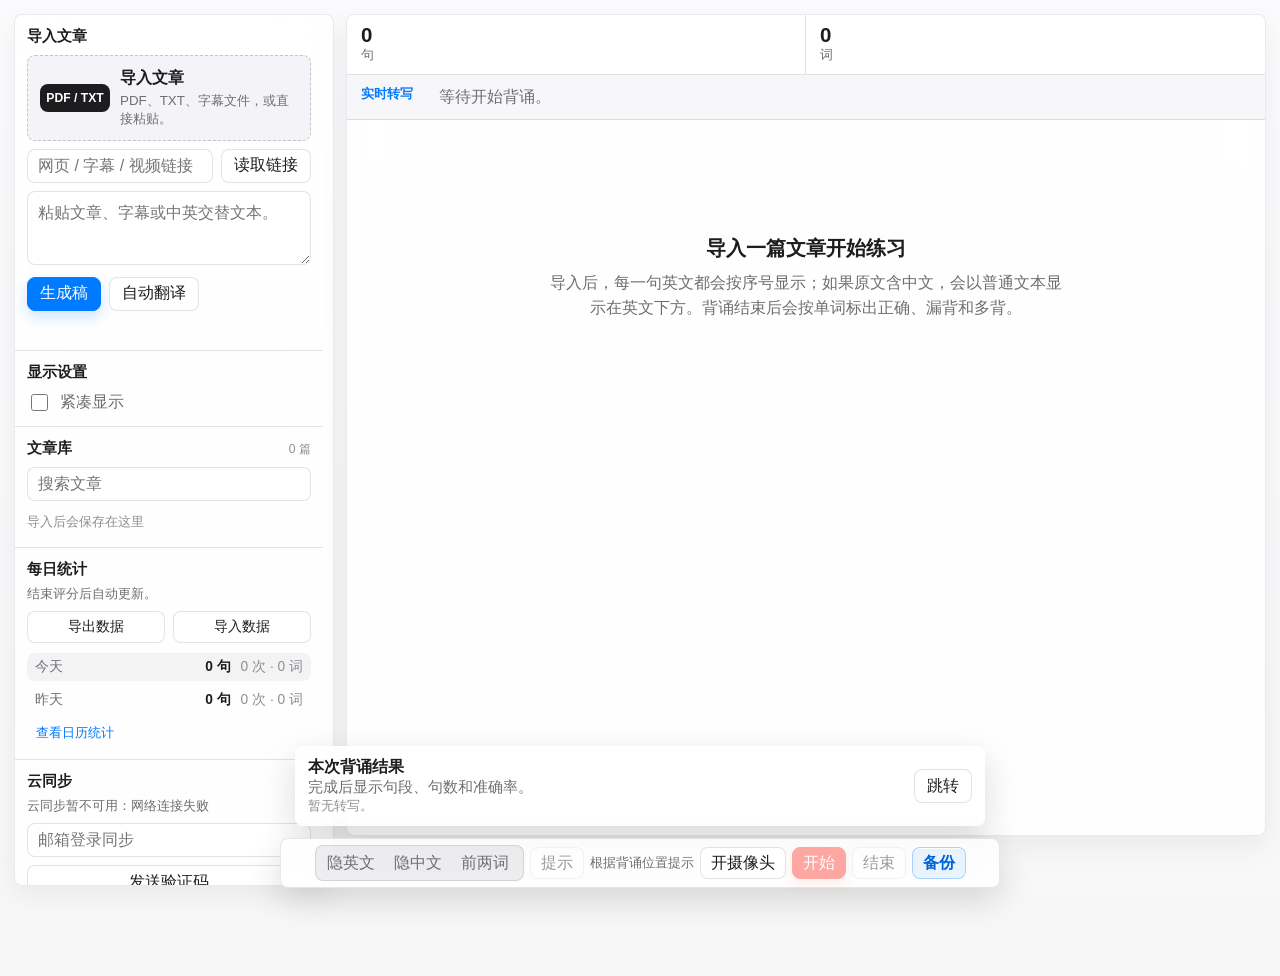
<file: index.html>
<!doctype html>
<html lang="zh-CN">
  <head>
    <meta charset="UTF-8" />
    <meta name="viewport" content="width=device-width, initial-scale=1.0" />
    <title>英语背诵</title>
    <script>
      if (window.location.protocol === "file:") {
        window.location.replace("http://127.0.0.1:4173/");
      }
    </script>
    <meta name="theme-color" content="#f5f5f7" />
    <meta name="apple-mobile-web-app-capable" content="yes" />
    <meta name="apple-mobile-web-app-title" content="英语背诵" />
    <link rel="manifest" href="./manifest.webmanifest" />
    <link rel="icon" href="./icons/icon-192.png" />
    <link rel="apple-touch-icon" href="./icons/icon-192.png" />
    <link rel="stylesheet" href="./styles.css?v=20260621-cloud-library" />
  </head>
  <body>
    <noscript>
      <p style="padding: 16px; font-family: -apple-system, BlinkMacSystemFont, sans-serif;">
        请使用 http://127.0.0.1:4173/ 打开本网站。
      </p>
    </noscript>
    <main class="app-shell">
      <section class="workspace">
        <aside class="control-panel" aria-label="导入和录制控制">
          <div class="panel-section">
            <h2>导入文章</h2>
            <label class="file-drop" for="fileInput">
              <span class="file-icon">PDF / TXT</span>
              <strong>导入文章</strong>
              <small>PDF、TXT、字幕文件，或直接粘贴。</small>
              <input id="fileInput" type="file" accept=".pdf,.txt,.md,.srt,.vtt,text/plain,application/pdf,text/vtt" />
            </label>
            <div class="url-import">
              <input id="sourceUrl" type="url" placeholder="网页 / 字幕 / 视频链接" list="recentUrlOptions" />
              <button id="importUrlBtn">读取链接</button>
              <select id="recentUrlSelect" class="recent-url-select" aria-label="最近链接" hidden>
                <option value="">最近链接</option>
              </select>
              <datalist id="recentUrlOptions"></datalist>
            </div>
            <textarea id="pasteBox" placeholder="粘贴文章、字幕或中英交替文本。"></textarea>
            <div class="inline-actions">
              <button id="parseBtn" class="primary">生成稿</button>
              <button id="translateBtn">自动翻译</button>
            </div>
            <p id="importStatus" class="status" role="status"></p>
          </div>

          <div class="panel-section">
            <h2>显示设置</h2>
            <label class="toggle-row">
              <input id="compactToggle" type="checkbox" />
              <span>紧凑显示</span>
            </label>
          </div>

          <div class="panel-section library-section">
            <div class="section-title-row">
              <h2>文章库</h2>
              <span id="articleLibraryCount">0 篇</span>
            </div>
            <input id="articleSearch" type="search" placeholder="搜索文章" aria-label="搜索文章" />
            <div id="articleLibrary" class="article-library"></div>
          </div>

          <div class="panel-section stats-section">
            <h2>每日统计</h2>
            <p class="section-note">结束评分后自动更新。</p>
            <div class="data-tools" aria-label="背诵数据迁移">
              <button id="exportDataBtn" type="button">导出数据</button>
              <button id="importDataBtn" type="button">导入数据</button>
              <input id="dataImportInput" type="file" accept="application/json,.json" hidden />
            </div>
            <div id="dailyStatsList" class="daily-stats-list"></div>
          </div>

          <div class="panel-section cloud-section">
            <h2>云同步</h2>
            <p id="cloudStatus" class="section-note">正在准备云同步。</p>
            <div id="cloudSignedOut" class="cloud-auth">
              <div id="cloudEmailStep" class="cloud-step">
                <input id="cloudEmail" type="email" placeholder="邮箱登录同步" autocomplete="email" />
                <button id="cloudLoginBtn" type="button">发送验证码</button>
              </div>
              <div id="cloudOtpStep" class="cloud-step" hidden>
                <input
                  id="cloudOtp"
                  class="cloud-otp"
                  type="text"
                  inputmode="numeric"
                  autocomplete="one-time-code"
                  pattern="[0-9]*"
                  maxlength="10"
                  placeholder="输入邮箱验证码"
                  aria-label="邮箱验证码"
                />
                <button id="cloudVerifyBtn" class="primary" type="button" disabled>确认登录</button>
                <button id="cloudResendBtn" type="button">重新发送</button>
                <button id="cloudChangeEmailBtn" class="ghost" type="button">更换邮箱</button>
              </div>
            </div>
            <div id="cloudSignedIn" class="cloud-auth" hidden>
              <span id="cloudUserLabel"></span>
              <button id="cloudPullBtn" type="button">从云端恢复</button>
              <button id="cloudPushBtn" type="button">上传当前数据</button>
              <button id="cloudLogoutBtn" type="button">退出</button>
            </div>
          </div>

          <div class="panel-section record-section" id="recordSection">
            <h2>摄像头与录音</h2>
            <div class="device-grid">
              <label>
                <select id="cameraSelect" aria-label="摄像头"></select>
              </label>
              <label>
                <select id="micSelect" aria-label="麦克风"></select>
              </label>
            </div>
            <div class="record-tools">
              <button id="refreshDevicesBtn">刷新设备</button>
              <span>建议使用 Chrome、Edge 或 Safari。</span>
            </div>
            <div class="inline-actions">
              <a id="downloadLink" class="download-link" hidden>下载录像</a>
            </div>
            <textarea id="manualTranscript" class="manual-transcript" placeholder="语音识别不可用时，粘贴转写评分。"></textarea>
            <button id="scoreManualBtn">用文本评分</button>
            <p id="recordStatus" class="status" role="status"></p>
          </div>
        </aside>

        <section class="reader-panel" aria-label="文章和纠错结果">
          <div class="reader-toolbar">
            <div class="metric">
              <span id="sentenceCount">0</span>
              <small>句</small>
            </div>
            <div class="metric">
              <span id="wordCount">0</span>
              <small>词</small>
            </div>
          </div>

          <div class="live-strip">
            <span>实时转写</span>
            <p id="liveTranscript">等待开始背诵。</p>
          </div>

          <div id="articleList" class="article-list empty">
            <div class="empty-state">
              <h2>导入文章开始练习</h2>
              <p>逐句显示原文，背完后标出正确、漏背和多背的词。</p>
            </div>
          </div>
        </section>
      </section>
    </main>
    <section class="floating-controls" aria-label="常用背诵控制">
      <div class="floating-mode-controls" role="group" aria-label="隐藏选项">
        <button id="toggleEnglishBtn" type="button">隐英文</button>
        <button id="toggleChineseBtn" type="button">隐中文</button>
        <button id="hintTwoBtn" type="button">前两词</button>
      </div>
      <button id="floatingHintBtn">提示</button>
      <span id="floatingHintText" class="floating-hint-text">根据背诵位置提示</span>
      <button id="floatingCameraBtn">开摄像头</button>
      <button id="floatingRecordBtn" class="danger" disabled>开始</button>
      <button id="floatingStopBtn" disabled>结束</button>
      <button id="floatingExportBtn" type="button">备份</button>
    </section>
    <section id="floatingResult" class="floating-result" hidden>
      <div>
        <strong id="floatingRange">本次背诵结果</strong>
        <span id="floatingMeta">完成后显示句段、句数和准确率。</span>
        <small id="floatingTranscript">暂无转写。</small>
      </div>
      <button id="floatingJumpBtn">跳转</button>
    </section>
    <div id="replayDock" class="floating-replay-dock" hidden>
      <video id="replayVideo" class="floating-replay" controls playsinline></video>
      <button id="replayBackBtn" class="replay-back" type="button">后退 5 秒</button>
      <button id="openReplayBtn" class="replay-open" type="button">系统播放</button>
      <button id="deleteReplayBtn" class="replay-delete" type="button">删除录像</button>
    </div>
    <video id="cameraPreview" playsinline muted></video>

    <script type="module" src="./app.js?v=20260701-ipad-video-finalize"></script>
  </body>
</html>
</file>
<file: styles.css>
:root {
  color-scheme: light;
  --bg: #f5f5f7;
  --surface: rgba(255, 255, 255, 0.82);
  --surface-solid: #ffffff;
  --surface-soft: rgba(242, 242, 247, 0.82);
  --ink: #1d1d1f;
  --muted: #6e6e73;
  --subtle: #8e8e93;
  --line: rgba(60, 60, 67, 0.14);
  --line-strong: rgba(60, 60, 67, 0.24);
  --accent: #007aff;
  --accent-dark: #0064d8;
  --accent-soft: rgba(0, 122, 255, 0.12);
  --gold: #b46a12;
  --danger: #ff3b30;
  --danger-dark: #d92d25;
  --ok-bg: rgba(52, 199, 89, 0.16);
  --ok: #167a35;
  --miss-bg: rgba(255, 59, 48, 0.14);
  --miss: #b42318;
  --extra-bg: rgba(255, 204, 0, 0.2);
  --shadow: 0 10px 28px rgba(0, 0, 0, 0.06);
  --shadow-soft: 0 6px 16px rgba(0, 0, 0, 0.06);
}

* {
  box-sizing: border-box;
}

body {
  margin: 0;
  min-height: 100vh;
  padding-bottom: 76px;
  background:
    linear-gradient(180deg, #fbfbfd 0%, #f7f7f8 100%);
  color: var(--ink);
  font-family: -apple-system, BlinkMacSystemFont, "SF Pro Text", "SF Pro Display", Inter, "Segoe UI", sans-serif;
  -webkit-font-smoothing: antialiased;
  text-rendering: optimizeLegibility;
}

button,
textarea,
input,
select {
  font: inherit;
}

button,
.download-link,
input[type="url"],
input[type="email"],
input[type="search"],
.cloud-otp,
select,
textarea {
  border: 1px solid var(--line);
  border-radius: 8px;
}

input[type="url"],
select,
textarea {
  width: 100%;
  background: rgba(255, 255, 255, 0.86);
  color: var(--ink);
  outline: none;
  transition: border-color 140ms ease, box-shadow 140ms ease, background 140ms ease;
}

input[type="url"],
input[type="email"],
input[type="search"],
.cloud-otp,
select {
  min-height: 34px;
  padding: 0 10px;
}

textarea {
  resize: vertical;
  min-height: 74px;
  margin: 8px 0;
  padding: 9px 10px;
  line-height: 1.45;
}

input[type="url"]:focus,
input[type="email"]:focus,
input[type="search"]:focus,
.cloud-otp:focus,
select:focus,
textarea:focus {
  background: #ffffff;
  border-color: rgba(0, 122, 255, 0.62);
  box-shadow: 0 0 0 4px var(--accent-soft);
}

button,
.download-link {
  min-height: 34px;
  background: rgba(255, 255, 255, 0.78);
  color: var(--ink);
  cursor: pointer;
  display: inline-flex;
  align-items: center;
  justify-content: center;
  gap: 8px;
  padding: 0 12px;
  text-decoration: none;
  box-shadow: 0 1px 0 rgba(255, 255, 255, 0.9) inset;
  transition: transform 120ms ease, border-color 120ms ease, background 120ms ease, box-shadow 120ms ease;
}

button:hover,
.download-link:hover {
  border-color: rgba(0, 122, 255, 0.42);
  background: #ffffff;
  transform: translateY(-1px);
  box-shadow: var(--shadow-soft);
}

button:active,
.download-link:active {
  transform: translateY(0);
}

button:disabled {
  cursor: not-allowed;
  opacity: 0.44;
  transform: none;
  box-shadow: none;
}

button.primary {
  background: var(--accent);
  border-color: var(--accent);
  color: white;
  box-shadow: 0 6px 14px rgba(0, 122, 255, 0.2);
}

button.primary:hover {
  background: var(--accent-dark);
}

button.danger {
  color: white;
  background: var(--danger);
  border-color: var(--danger);
  box-shadow: 0 6px 14px rgba(255, 59, 48, 0.18);
}

button.danger:hover {
  background: var(--danger-dark);
}

button.ghost {
  background: rgba(255, 255, 255, 0.45);
}

.app-shell {
  width: min(1440px, 100%);
  min-height: 100vh;
  margin: 0 auto;
  padding: 14px;
}

h2,
p {
  margin-top: 0;
}

h2 {
  margin-bottom: 9px;
  font-size: 0.92rem;
  font-weight: 720;
  letter-spacing: 0;
}

.inline-actions {
  display: flex;
  flex-wrap: wrap;
  gap: 8px;
}

.workspace {
  display: grid;
  grid-template-columns: minmax(280px, 320px) minmax(0, 1fr);
  gap: 12px;
  align-items: start;
}

.control-panel,
.reader-panel {
  background: var(--surface);
  border: 1px solid rgba(60, 60, 67, 0.1);
  border-radius: 8px;
  box-shadow: var(--shadow);
  backdrop-filter: blur(22px) saturate(160%);
}

.control-panel {
  position: sticky;
  top: 14px;
  max-height: calc(100vh - 28px);
  overflow-y: auto;
  overscroll-behavior: contain;
  scrollbar-gutter: stable;
}

.control-panel::-webkit-scrollbar {
  width: 10px;
}

.control-panel::-webkit-scrollbar-thumb {
  background: rgba(60, 60, 67, 0.18);
  border: 3px solid transparent;
  border-radius: 999px;
  background-clip: padding-box;
}

.panel-section {
  padding: 12px;
  border-bottom: 1px solid var(--line);
}

.panel-section:last-child {
  border-bottom: 0;
}

.data-tools {
  display: grid;
  grid-template-columns: 1fr 1fr;
  gap: 8px;
  margin: 8px 0 10px;
}

.data-tools button {
  min-height: 32px;
  font-size: 0.86rem;
}

.cloud-auth {
  display: grid;
  gap: 8px;
}

.cloud-step {
  display: grid;
  gap: 8px;
}

.cloud-step[hidden] {
  display: none;
}

#cloudOtpStep {
  grid-template-columns: 1fr 1fr;
}

#cloudOtpStep .cloud-otp {
  grid-column: 1 / -1;
  min-height: 42px;
  text-align: center;
  font-size: 1.25rem;
  font-variant-numeric: tabular-nums;
  letter-spacing: 0;
}

#cloudOtpStep button {
  min-width: 0;
}

.cloud-auth[hidden] {
  display: none;
}

.cloud-auth input {
  width: 100%;
}

.cloud-auth span {
  min-width: 0;
  color: var(--muted);
  font-size: 0.82rem;
  overflow: hidden;
  text-overflow: ellipsis;
  white-space: nowrap;
}

#cloudSignedIn {
  grid-template-columns: 1fr 1fr;
  align-items: center;
}

#cloudSignedIn span {
  grid-column: 1 / -1;
}

#cloudSignedIn button {
  min-height: 32px;
  font-size: 0.84rem;
}

.file-drop {
  min-height: 78px;
  border: 1px dashed rgba(60, 60, 67, 0.26);
  border-radius: 8px;
  background: var(--surface-soft);
  display: grid;
  grid-template-columns: auto minmax(0, 1fr);
  align-items: center;
  gap: 3px 10px;
  text-align: left;
  padding: 12px;
  cursor: pointer;
  color: var(--muted);
  transition: border-color 140ms ease, background 140ms ease, transform 140ms ease;
}

.file-drop:hover {
  border-color: rgba(0, 122, 255, 0.48);
  background: rgba(235, 245, 255, 0.72);
  transform: translateY(-1px);
}

.file-drop strong {
  color: var(--ink);
  font-weight: 720;
}

.file-drop small {
  max-width: 230px;
  line-height: 1.35;
}

.file-icon {
  grid-row: span 2;
  min-width: 70px;
  height: 28px;
  border-radius: 8px;
  display: inline-flex;
  align-items: center;
  justify-content: center;
  background: #1d1d1f;
  color: white;
  font-size: 0.76rem;
  font-weight: 760;
}

.file-drop input {
  display: none;
}

#pasteBox {
  max-height: 112px;
  overflow-y: auto;
}

.url-import {
  display: grid;
  grid-template-columns: minmax(0, 1fr) auto;
  gap: 8px;
  margin-top: 8px;
}

.recent-url-select {
  grid-column: 1 / -1;
  color: var(--muted);
  font-size: 0.86rem;
}

.status {
  min-height: 21px;
  margin: 6px 0 0;
  color: var(--muted);
  font-size: 0.88rem;
  line-height: 1.42;
}

.section-note {
  margin: -3px 0 8px;
  color: var(--muted);
  font-size: 0.84rem;
  line-height: 1.35;
}

.section-title-row {
  display: flex;
  align-items: baseline;
  justify-content: space-between;
  gap: 8px;
}

.section-title-row span {
  color: var(--subtle);
  font-size: 0.76rem;
}

.library-section input {
  width: 100%;
  margin-bottom: 8px;
}

.article-library {
  display: grid;
  gap: 4px;
  max-height: 230px;
  overflow-y: auto;
}

.library-empty {
  margin: 4px 0;
  color: var(--subtle);
  font-size: 0.82rem;
}

.library-item {
  display: grid;
  grid-template-columns: minmax(0, 1fr) auto;
  gap: 3px 6px;
  align-items: center;
  padding: 7px 8px;
  border-radius: 7px;
  background: rgba(118, 118, 128, 0.07);
}

.library-item.active {
  background: var(--accent-soft);
}

.library-open {
  min-width: 0;
  min-height: 0;
  justify-content: flex-start;
  padding: 0;
  border: 0;
  background: transparent;
  box-shadow: none;
  color: var(--ink);
  font-size: 0.84rem;
  font-weight: 650;
  overflow: hidden;
  text-overflow: ellipsis;
  white-space: nowrap;
}

.library-open:hover {
  border: 0;
  background: transparent;
  box-shadow: none;
  transform: none;
  color: var(--accent-dark);
}

.library-item small {
  grid-column: 1;
  color: var(--subtle);
  font-size: 0.7rem;
  overflow: hidden;
  text-overflow: ellipsis;
  white-space: nowrap;
}

.library-delete {
  grid-column: 2;
  grid-row: 1 / span 2;
  width: 28px;
  min-height: 28px;
  padding: 0;
  border-color: transparent;
  background: transparent;
  box-shadow: none;
  color: var(--subtle);
  font-size: 1rem;
}

.toggle-row {
  display: flex;
  align-items: center;
  gap: 9px;
  margin-top: 4px;
  color: var(--muted);
}

.toggle-row input {
  width: 17px;
  height: 17px;
  accent-color: var(--accent);
}

.daily-stats-list {
  display: grid;
  gap: 5px;
  margin-top: 8px;
}

.daily-stat-row {
  display: grid;
  grid-template-columns: minmax(44px, 1fr) auto auto;
  align-items: center;
  gap: 10px;
  min-height: 28px;
  padding: 5px 8px;
  border-radius: 8px;
  color: var(--muted);
  font-size: 0.86rem;
}

.daily-stat-row:nth-child(odd) {
  background: rgba(118, 118, 128, 0.08);
}

.daily-stat-row strong {
  color: var(--ink);
  font-weight: 700;
}

.daily-stat-row em {
  color: var(--subtle);
  font-style: normal;
}

.daily-stats-toggle {
  min-height: 28px;
  justify-content: flex-start;
  padding: 0 8px;
  background: transparent;
  border-color: transparent;
  color: var(--accent);
  box-shadow: none;
  font-size: 0.84rem;
}

.daily-stats-toggle:hover {
  background: rgba(0, 122, 255, 0.08);
  border-color: transparent;
  box-shadow: none;
}

.daily-stats-calendar[hidden] {
  display: none;
}

.daily-stats-calendar {
  display: grid;
  gap: 6px;
  padding-top: 2px;
}

.daily-calendar-title {
  display: flex;
  align-items: baseline;
  justify-content: space-between;
  gap: 8px;
  color: var(--ink);
  font-size: 0.84rem;
  font-weight: 700;
}

.daily-calendar-title small {
  color: var(--subtle);
  font-size: 0.72rem;
  font-weight: 500;
  white-space: nowrap;
}

.daily-calendar-weekdays {
  display: grid;
  grid-template-columns: repeat(7, 30px);
  justify-content: start;
  gap: 4px;
  color: var(--subtle);
  font-size: 0.7rem;
  text-align: center;
}

.daily-calendar-grid {
  display: grid;
  grid-template-columns: repeat(7, 30px);
  justify-content: start;
  gap: 4px;
}

.calendar-blank {
  aspect-ratio: 1;
  min-width: 0;
}

.daily-calendar-cell {
  aspect-ratio: 1;
  min-height: 0;
  width: 100%;
  padding: 0;
  border: 1px solid rgba(60, 60, 67, 0.08);
  background: rgba(118, 118, 128, 0.1);
  box-shadow: none;
  color: var(--muted);
  font-size: 0.68rem;
  line-height: 1;
}

.daily-calendar-cell[style] {
  background: rgba(255, 59, 48, calc(0.1 + var(--level) * 0.58));
  border-color: rgba(255, 59, 48, calc(0.16 + var(--level) * 0.34));
  color: #5f1712;
}

.daily-calendar-cell:hover,
.daily-calendar-cell.selected {
  border-color: rgba(0, 122, 255, 0.58);
  box-shadow: 0 0 0 3px rgba(0, 122, 255, 0.14);
  transform: none;
}

.daily-calendar-cell span {
  opacity: 0.76;
}

.daily-calendar-cell.today span {
  font-weight: 760;
  opacity: 1;
}

.daily-calendar-legend {
  display: inline-flex;
  align-items: center;
  gap: 4px;
  color: var(--subtle);
  font-size: 0.7rem;
}

.daily-calendar-legend i {
  width: 13px;
  height: 13px;
  border-radius: 4px;
  background: rgba(255, 59, 48, 0.14);
}

.daily-calendar-legend i:nth-of-type(2) {
  background: rgba(255, 59, 48, 0.28);
}

.daily-calendar-legend i:nth-of-type(3) {
  background: rgba(255, 59, 48, 0.44);
}

.daily-calendar-legend i:nth-of-type(4) {
  background: rgba(255, 59, 48, 0.66);
}

.daily-calendar-detail {
  min-height: 20px;
  margin: 0;
  color: var(--muted);
  font-size: 0.84rem;
}

.device-grid {
  display: grid;
  grid-template-columns: repeat(2, minmax(0, 1fr));
  gap: 8px;
  margin-bottom: 7px;
}

.device-grid label {
  display: block;
}

#cameraPreview {
  display: none;
  position: fixed;
  right: 22px;
  bottom: 22px;
  width: 132px;
  height: 132px;
  background: #1d1d1f;
  border: 4px solid rgba(255, 255, 255, 0.92);
  border-radius: 50%;
  box-shadow: 0 18px 42px rgba(0, 0, 0, 0.24);
  object-fit: cover;
  z-index: 1000;
  cursor: grab;
  touch-action: none;
  user-select: none;
}

body.camera-active #cameraPreview {
  display: block;
}

#cameraPreview.dragging {
  cursor: grabbing;
}

.record-section {
  scroll-margin-top: 18px;
}

.manual-transcript {
  min-height: 58px;
  margin-bottom: 7px;
}

.record-tools {
  display: flex;
  align-items: center;
  gap: 9px;
  margin-bottom: 7px;
}

.record-tools button {
  flex: 0 0 auto;
}

.record-tools span {
  min-width: 0;
  color: var(--muted);
  font-size: 0.8rem;
  line-height: 1.25;
}

.reader-panel {
  min-height: calc(100vh - 78px);
  overflow: hidden;
}

.reader-toolbar {
  display: grid;
  grid-template-columns: repeat(2, minmax(0, 1fr));
  border-bottom: 1px solid var(--line);
  background: rgba(255, 255, 255, 0.52);
}

.metric {
  padding: 10px 14px;
  border-right: 1px solid var(--line);
}

.metric:last-child {
  border-right: 0;
}

.metric span {
  display: block;
  font-size: 1.28rem;
  font-weight: 780;
  line-height: 1;
  letter-spacing: 0;
}

.metric small {
  color: var(--muted);
}

.live-strip {
  display: grid;
  grid-template-columns: 68px minmax(0, 1fr);
  gap: 10px;
  padding: 10px 14px;
  border-bottom: 1px solid var(--line);
  background: rgba(245, 245, 247, 0.76);
  align-items: start;
}

.live-strip span {
  color: var(--accent);
  font-weight: 760;
  font-size: 0.84rem;
}

.live-strip p {
  margin: 0;
  min-height: 23px;
  color: var(--muted);
  line-height: 1.45;
}

.article-list {
  padding: 4px 14px 12px;
}

.article-list.empty {
  display: grid;
  min-height: 340px;
  place-items: center;
}

.empty-state {
  max-width: 520px;
  text-align: center;
  color: var(--muted);
}

.empty-state h2 {
  color: var(--ink);
  font-size: 1.28rem;
}

.empty-state p {
  line-height: 1.55;
}

.sentence-card {
  display: grid;
  grid-template-columns: 30px minmax(0, 1fr);
  gap: 9px;
  padding: 11px 0;
  border-bottom: 1px solid var(--line);
}

.sentence-card:last-child {
  border-bottom: 0;
}

.sentence-card.replay-current {
  background: rgba(0, 122, 255, 0.09);
  box-shadow: inset 4px 0 0 rgba(0, 122, 255, 0.68);
  border-radius: 8px;
  padding-left: 8px;
  padding-right: 8px;
}

.sentence-card.replay-current .sentence-index {
  background: rgba(0, 122, 255, 0.18);
  color: #0057d9;
}

.sentence-index {
  width: 24px;
  height: 24px;
  border-radius: 50%;
  background: rgba(118, 118, 128, 0.12);
  color: var(--muted);
  display: inline-flex;
  align-items: center;
  justify-content: center;
  font-weight: 700;
  font-size: 0.76rem;
  white-space: nowrap;
}

.sentence-body {
  display: grid;
  gap: 5px;
}

.english,
.translation-text {
  line-height: 1.6;
}

.english {
  margin: 0;
  color: var(--ink);
  font-size: 1.02rem;
}

.recite-count {
  display: inline-flex;
  align-items: center;
  justify-content: center;
  min-width: 28px;
  height: 21px;
  padding: 0 7px;
  margin-left: 6px;
  border-radius: 999px;
  background: rgba(52, 199, 89, 0.14);
  color: var(--ok);
  font-size: 0.76rem;
  font-weight: 760;
  vertical-align: middle;
}

.translation-text {
  margin: 0;
  color: var(--muted);
  font-size: 0.92rem;
}

.article-list.compact .sentence-card {
  padding: 8px 0;
}

.article-list.compact .translation-text {
  font-size: 0.9rem;
}

.word {
  display: inline;
  border-radius: 5px;
  padding: 1px 2px;
}

.word.word-history {
  background: var(--history-bg);
}

.word.history-correct {
  color: #146b31;
}

.word.history-missed {
  color: #a32018;
  text-decoration: underline;
  text-decoration-thickness: 1.5px;
  text-underline-offset: 3px;
}

.word.correct {
  background: var(--ok-bg);
  color: var(--ok);
}

.word.missed {
  background: var(--miss-bg);
  color: var(--miss);
  text-decoration: underline;
  text-decoration-thickness: 2px;
  text-underline-offset: 3px;
}

.word.hidden-text,
.punct.hidden-text,
.hidden-text {
  color: transparent !important;
  text-shadow: 0 0 8px rgba(29, 29, 31, 0.32);
  user-select: none;
}

.target-sentence {
  background: rgba(255, 204, 0, 0.14);
  outline: 2px solid rgba(255, 159, 10, 0.58);
  outline-offset: -2px;
}

.floating-replay-dock {
  position: fixed;
  right: 22px;
  bottom: 150px;
  width: min(360px, calc(100vw - 44px));
  z-index: 29;
  touch-action: none;
}

.floating-replay {
  display: block;
  width: 100%;
  aspect-ratio: 16 / 10;
  background: #111113;
  border: 4px solid rgba(255, 255, 255, 0.9);
  border-radius: 8px;
  box-shadow: 0 20px 48px rgba(0, 0, 0, 0.25);
  cursor: grab;
}

.floating-replay-dock.dragging .floating-replay {
  cursor: grabbing;
}

.replay-back {
  position: absolute;
  left: 10px;
  top: 10px;
  min-height: 30px;
  border-color: rgba(255, 255, 255, 0.5);
  background: rgba(29, 29, 31, 0.68);
  color: white;
  padding: 0 10px;
  font-size: 0.82rem;
  backdrop-filter: blur(12px);
}

.replay-delete {
  position: absolute;
  right: 10px;
  top: 10px;
  min-height: 30px;
  border-color: rgba(255, 255, 255, 0.5);
  background: rgba(29, 29, 31, 0.68);
  color: white;
  padding: 0 10px;
  font-size: 0.82rem;
  backdrop-filter: blur(12px);
}

.replay-open {
  position: absolute;
  left: 50%;
  top: 10px;
  transform: translateX(-50%);
  min-height: 30px;
  border-color: rgba(255, 255, 255, 0.5);
  background: rgba(29, 29, 31, 0.68);
  color: white;
  padding: 0 10px;
  font-size: 0.82rem;
  backdrop-filter: blur(12px);
}

.replay-back:hover,
.replay-open:hover,
.replay-delete:hover {
  border-color: rgba(255, 255, 255, 0.88);
  background: rgba(29, 29, 31, 0.82);
}

.floating-controls {
  position: fixed;
  left: 50%;
  bottom: 12px;
  transform: translateX(-50%);
  width: min(720px, calc(100vw - 24px));
  min-height: 46px;
  display: flex;
  align-items: center;
  justify-content: center;
  gap: 6px;
  padding: 6px;
  border: 1px solid rgba(60, 60, 67, 0.12);
  border-radius: 8px;
  background: rgba(255, 255, 255, 0.82);
  box-shadow: 0 12px 34px rgba(0, 0, 0, 0.14);
  backdrop-filter: blur(22px) saturate(160%);
  z-index: 31;
}

.floating-controls button {
  min-height: 32px;
  white-space: nowrap;
}

.floating-controls > button {
  padding: 0 10px;
}

.floating-hint-text {
  max-width: 190px;
  overflow: hidden;
  color: var(--muted);
  font-size: 0.84rem;
  line-height: 1.25;
  text-overflow: ellipsis;
  white-space: nowrap;
}

.floating-mode-controls {
  display: grid;
  grid-template-columns: repeat(4, auto);
  gap: 3px;
  padding: 3px;
  border: 1px solid var(--line);
  border-radius: 8px;
  background: rgba(118, 118, 128, 0.12);
}

.floating-mode-controls button {
  min-height: 28px;
  border: 0;
  padding: 0 8px;
  background: transparent;
  color: var(--muted);
  box-shadow: none;
}

.floating-mode-controls button:hover {
  background: rgba(255, 255, 255, 0.62);
  box-shadow: none;
}

.floating-mode-controls button.active {
  background: #ffffff;
  color: var(--ink);
  box-shadow: 0 3px 10px rgba(0, 0, 0, 0.12);
}

#floatingExportBtn {
  border-color: rgba(0, 122, 255, 0.28);
  background: rgba(0, 122, 255, 0.08);
  color: var(--accent-dark);
  font-weight: 720;
}

.floating-result {
  position: fixed;
  left: 50%;
  bottom: 74px;
  transform: translateX(-50%);
  width: min(690px, calc(100vw - 32px));
  display: flex;
  align-items: center;
  justify-content: space-between;
  gap: 14px;
  padding: 10px 12px;
  border-radius: 8px;
  background: rgba(255, 255, 255, 0.82);
  border: 1px solid rgba(255, 255, 255, 0.72);
  box-shadow: 0 12px 34px rgba(0, 0, 0, 0.14);
  backdrop-filter: blur(22px) saturate(160%);
  z-index: 28;
}

.floating-result strong,
.floating-result span,
.floating-result small {
  display: block;
}

.floating-result strong {
  color: var(--ink);
}

.floating-result span {
  color: var(--muted);
  font-size: 0.92rem;
}

.floating-result small {
  max-width: 560px;
  overflow: hidden;
  color: var(--subtle);
  font-size: 0.82rem;
  text-overflow: ellipsis;
  white-space: nowrap;
}

@media (max-width: 900px) {
  .app-shell {
    padding: 12px;
  }

  .workspace {
    display: block;
  }

  .control-panel {
    position: static;
    max-height: none;
    overflow: visible;
    margin-bottom: 14px;
  }

  .reader-panel {
    min-height: auto;
  }

  .live-strip {
    grid-template-columns: 1fr;
  }
}

@media (max-width: 520px) {
  .reader-toolbar {
    grid-template-columns: 1fr;
  }

  .metric {
    border-right: 0;
    border-bottom: 1px solid var(--line);
  }

  .metric:last-child {
    border-bottom: 0;
  }

  .sentence-card {
    grid-template-columns: 32px minmax(0, 1fr);
    gap: 8px;
  }

  .url-import {
    grid-template-columns: 1fr;
  }

  .device-grid {
    grid-template-columns: 1fr;
  }

  .floating-result {
    align-items: stretch;
    flex-direction: column;
  }

  .floating-controls {
    justify-content: flex-start;
    overflow-x: auto;
    scrollbar-width: none;
  }

  .floating-controls::-webkit-scrollbar {
    display: none;
  }

  .floating-controls > button {
    padding: 0 10px;
  }

  .floating-hint-text {
    max-width: 160px;
  }
}
</file>
